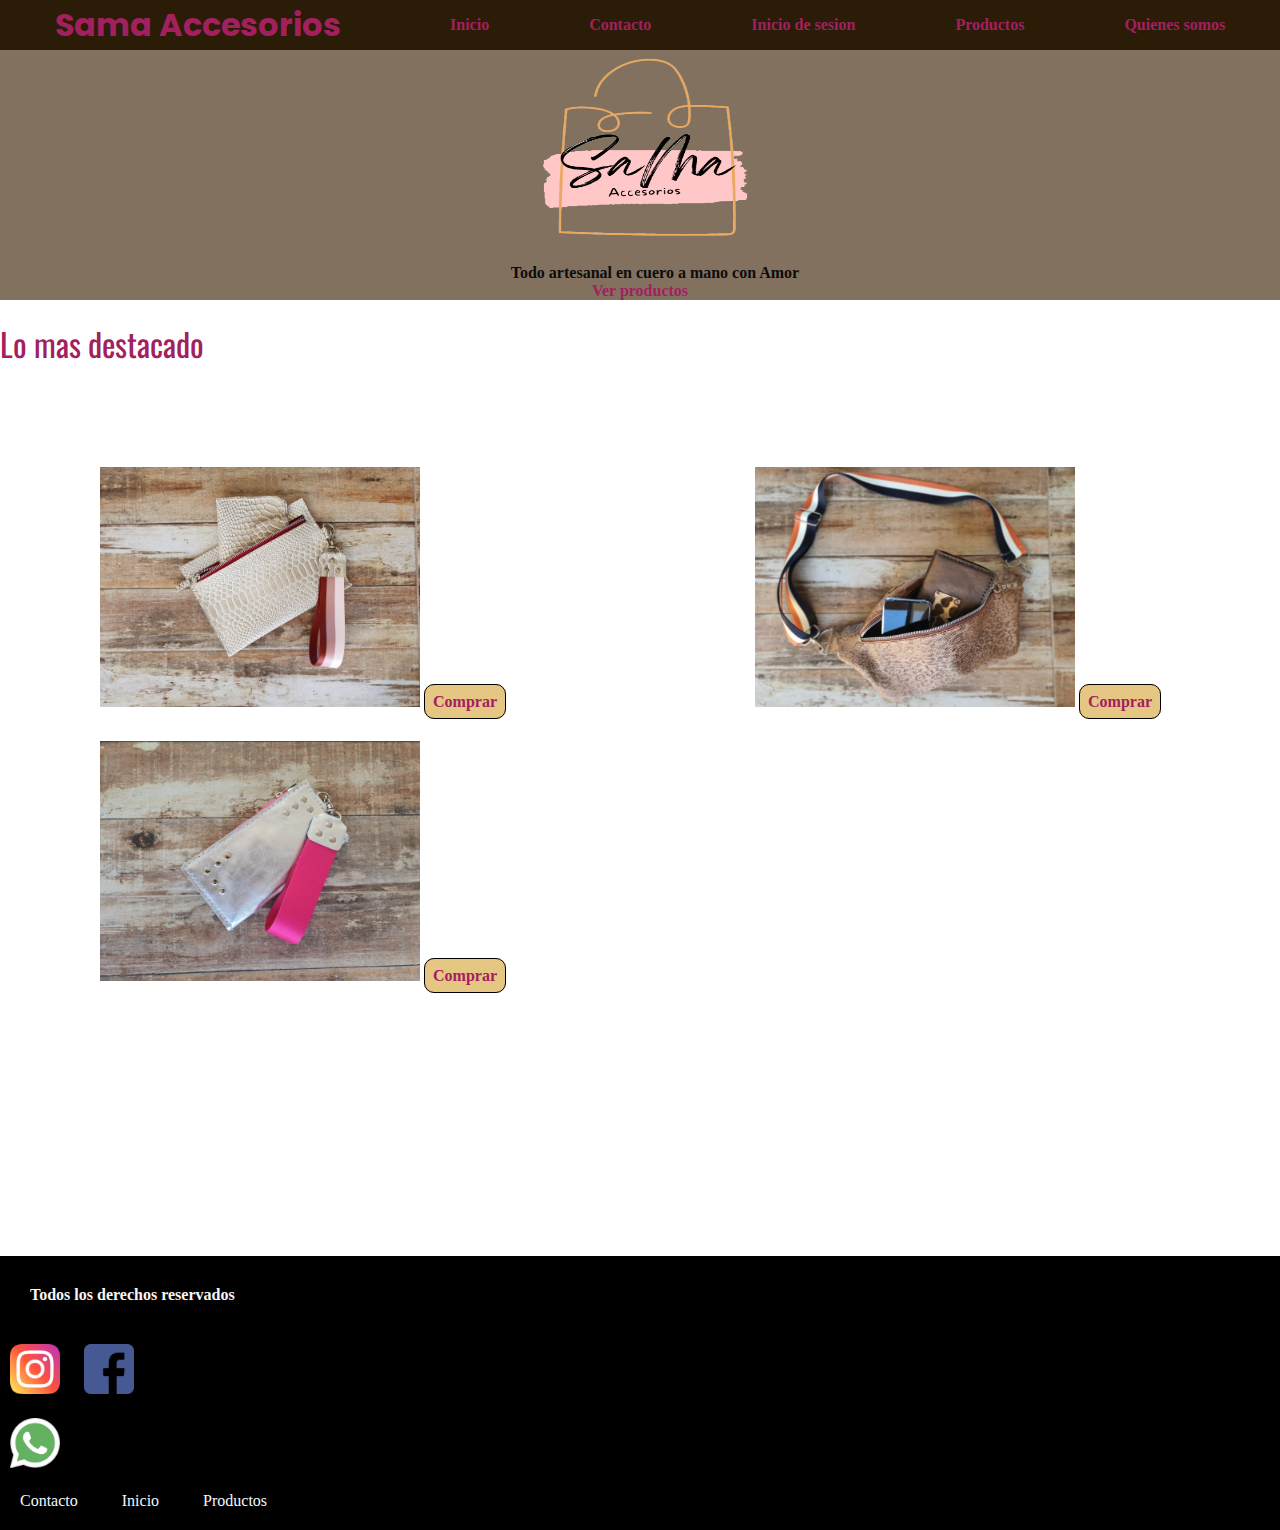
<file: index.html>
<!DOCTYPE html>
<html lang="es">

<head>
    <meta charset="UTF-8">
    <meta http-equiv="X-UA-Compatible" content="IE=edge">
    <meta name="viewport" content="width=device-width, initial-scale=1.0">
    <title>Sama Accesorios en Cuero</title>
    <link rel="stylesheet" href="https://cdnjs.cloudflare.com/ajax/libs/animate.css/4.1.1/animate.min.css" />
    <link rel="stylesheet" href="./estilos/estilos.css">
</head>

<body>
    <!--Barra de navegacion-->
    <header class="fondo">
        <section class="contenido">
            <h1 class="animate__animated animate__backInLeft">Sama Accesorios</h1>

            <nav>
                <ul>
                    <li><a href="index.html">Inicio</a>
                    </li>
                    <li>
                        <a href="./Secciones/contacto.html">Contacto</a>
                    </li>
                    <li>
                        <a href="./Secciones/iniciodesesion.html">Inicio de sesion</a>
                    </li>
                    <li>
                        <a href="./Secciones/productos.html">Productos</a>
                    </li>
                    <li>
                        <a href="./Secciones/quienessomos.html">Quienes somos</a>
                    </li>

                </ul>
            </nav>
        </section>
    </header>
    <!--Logo-->
    <section class="logo">
        <figure class="Sama">
            <img src="./Imagenes/sama imagen.png" alt="">
        </figure>
        <h2>Todo artesanal en cuero a mano con Amor</h2>
        <div class=".boton">
            <a href="./Secciones/productos.html" target="_blank">Ver productos</a>
        </div>
    </section>

    <!--Section lo mas destacado-->
    <main>
        <p class="container">Lo mas destacado</p>
        <section class="imagenes">
            <div>
                <img class="kitclutch" src="./Imagenes/kit cluch tarjetero.jpeg" alt="">
                <a href="">Comprar</a>
            </div>
            <div>
                <img class="riñonera" src="./Imagenes/Riñonera Marron.jpeg" alt="">
                <a href="">Comprar</a>
            </div>
            <div>
                <img class="billetera" src="./Imagenes/Billetera plateada.jpeg" alt="">
                <a href="">Comprar</a>
            </div>
            <div>
                <iframe width="350" height="250" src="https://www.youtube.com/embed/PeFHSJ7Tkd0?start=1"
                    title="YouTube video player" frameborder="0" allow="accelerometer; autoplay; clipboard-write; encrypted-media; gyroscope;
                 picture-in-picture" allowfullscreen>
                </iframe>
            </div>
        </section>
    </main>
    <!--footer-->
    <footer>
        <section class="ins">
            <div>
                <h3>Todos los derechos reservados</h3>
                <!--redes sociales-->
                <div>
                    <img src="./Imagenes/instagram.png" alt="">
                    <img src="./Imagenes/facebook.png" alt="">
                </div>
                <div class="whatsapp">
                    <img src="./Imagenes/whatsapp.png" alt="">
                </div>
            </div>
        </section>
        <div>
            <ul>
                <li>Contacto</li>
                <li>Inicio</li>
                <li>Productos</li>
            </ul>
        </div>
    </footer>

</body>

</html>
</file>
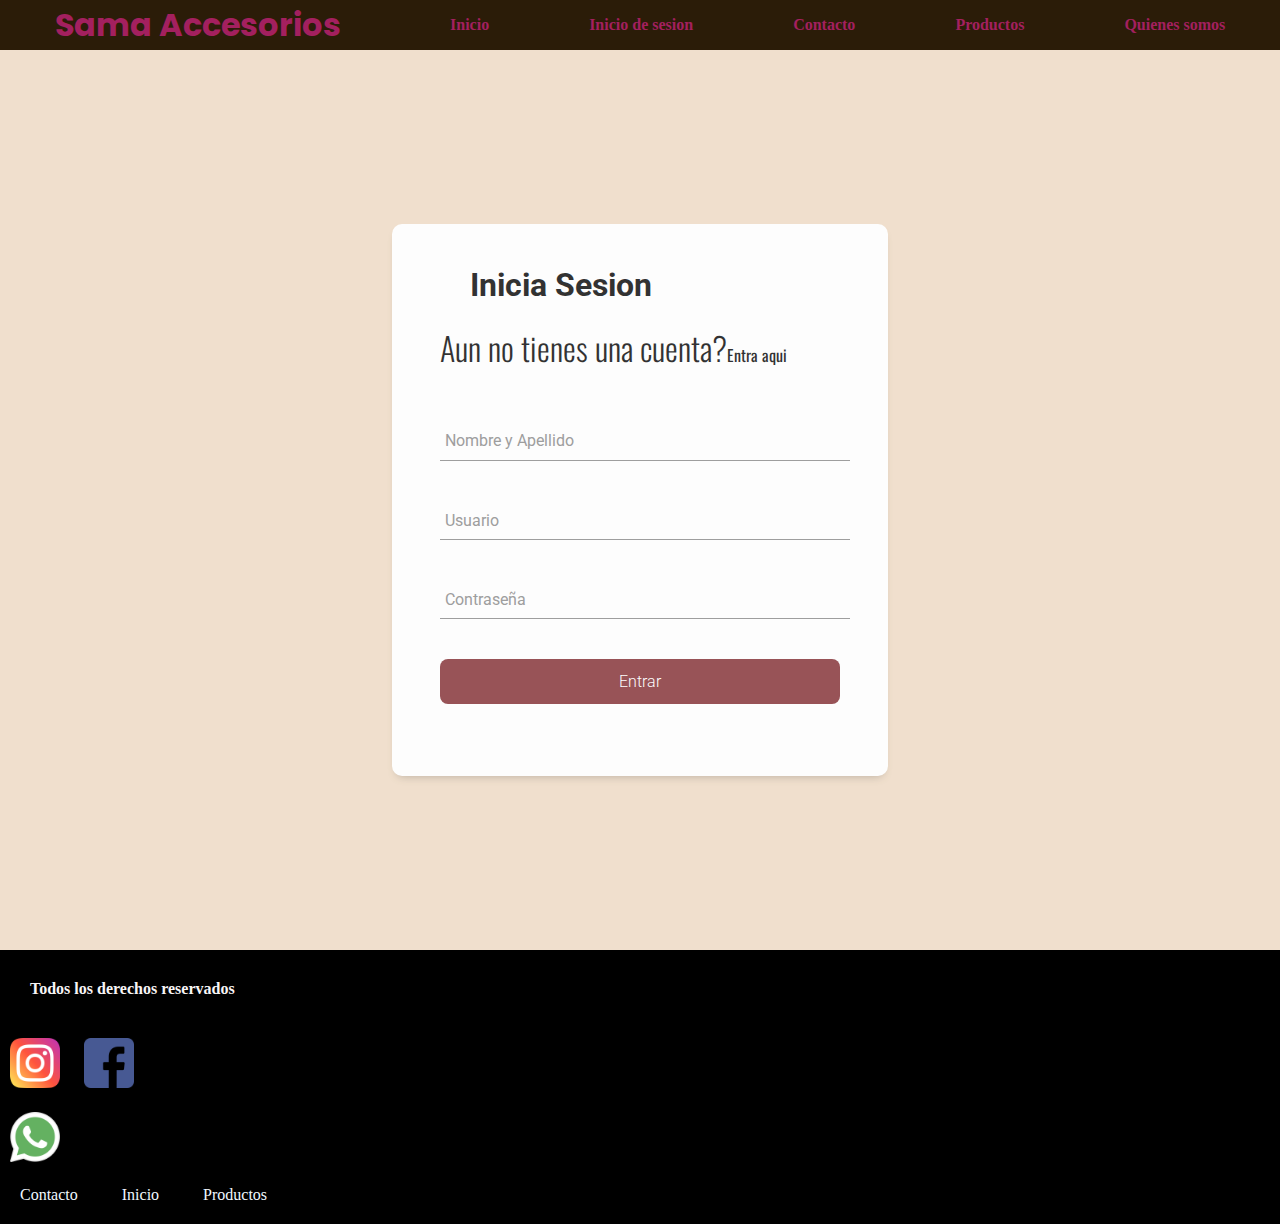
<file: Secciones/iniciodesesion.html>
<!DOCTYPE html>
<html lang="en">
<head>
    <meta charset="UTF-8">
    <meta http-equiv="X-UA-Compatible" content="IE=edge">
    <meta name="viewport" content="width=device-width, initial-scale=1.0">
    <title>Sama Accesorios en Cuero</title>
    <link rel="stylesheet" href="../estilos/estilos.css">
</head>
<body>
    <header class="fondo">
        <section class="contenido">
            <h1>Sama Accesorios</h1>

        <nav>
            <ul>
                <li><a href="../index.html">Inicio</a>
                </li>
                <li>
                    <a href="iniciodesesion.html">Inicio de sesion</a>
                </li>
                <li>
                    <a href="contacto.html">Contacto</a>
                </li>
                <li>
                    <a href="productos.html">Productos</a>
                </li>
                <li>
                    <a href="quienessomos.html">Quienes somos</a>
                </li>
                
            </ul>
        </nav>
        </section>
    </header>
    <section class="iniciosesion">
    <form class="form">
            <h2 class="form-titulo">Inicia Sesion</h2>
            <p class="form-parrafo">Aun no tienes una cuenta?<a href="" class="form-link">Entra aqui</a></p> 
        <div class="form-contenido">
            <div class="form-grupo">
                <input type="text" id="nombre_apellido" class="form-input" placeholder=" "/>
                <label for="nombre_apellido" class="form-label">Nombre y Apellido</label>
                <span class="form-linea"></span>
            </div>
            <div class="form-grupo">
                <input type="text" id="usuario" class="form-input" placeholder=" "/>
                <label for="usuario" class="form-label">Usuario</label>
                <span class="form-linea"></span>
            </div>
            <div class="form-grupo">
                <input type="text" id="contraseña" class="form-input" placeholder=" "/>
                <label for="contraseña" class="form-label">Contraseña</label>
                <span class="form-linea"></span>
            </div>
            <input type="submit" class="form-submit" value="Entrar">
        </div>
    </form>
    </section>
    
    
    <footer>
        <section class="ins">
            <div>
                <h3>Todos los derechos reservados</h3>
                <div>
                <img src="../Imagenes/instagram.png" alt="">
                <img src="../Imagenes/facebook.png" alt="">
                </div>
                <div class="whatsapp">
                    <img src="../Imagenes/whatsapp.png" alt="">
                </div>
            </div> 
            </section>
            <div>
                 <ul>
                    <li>Contacto</li>
                    <li>Inicio</li>
                    <li>Productos</li>
                </ul>
            </div>
    </footer>
    
</body>
</html>
</file>
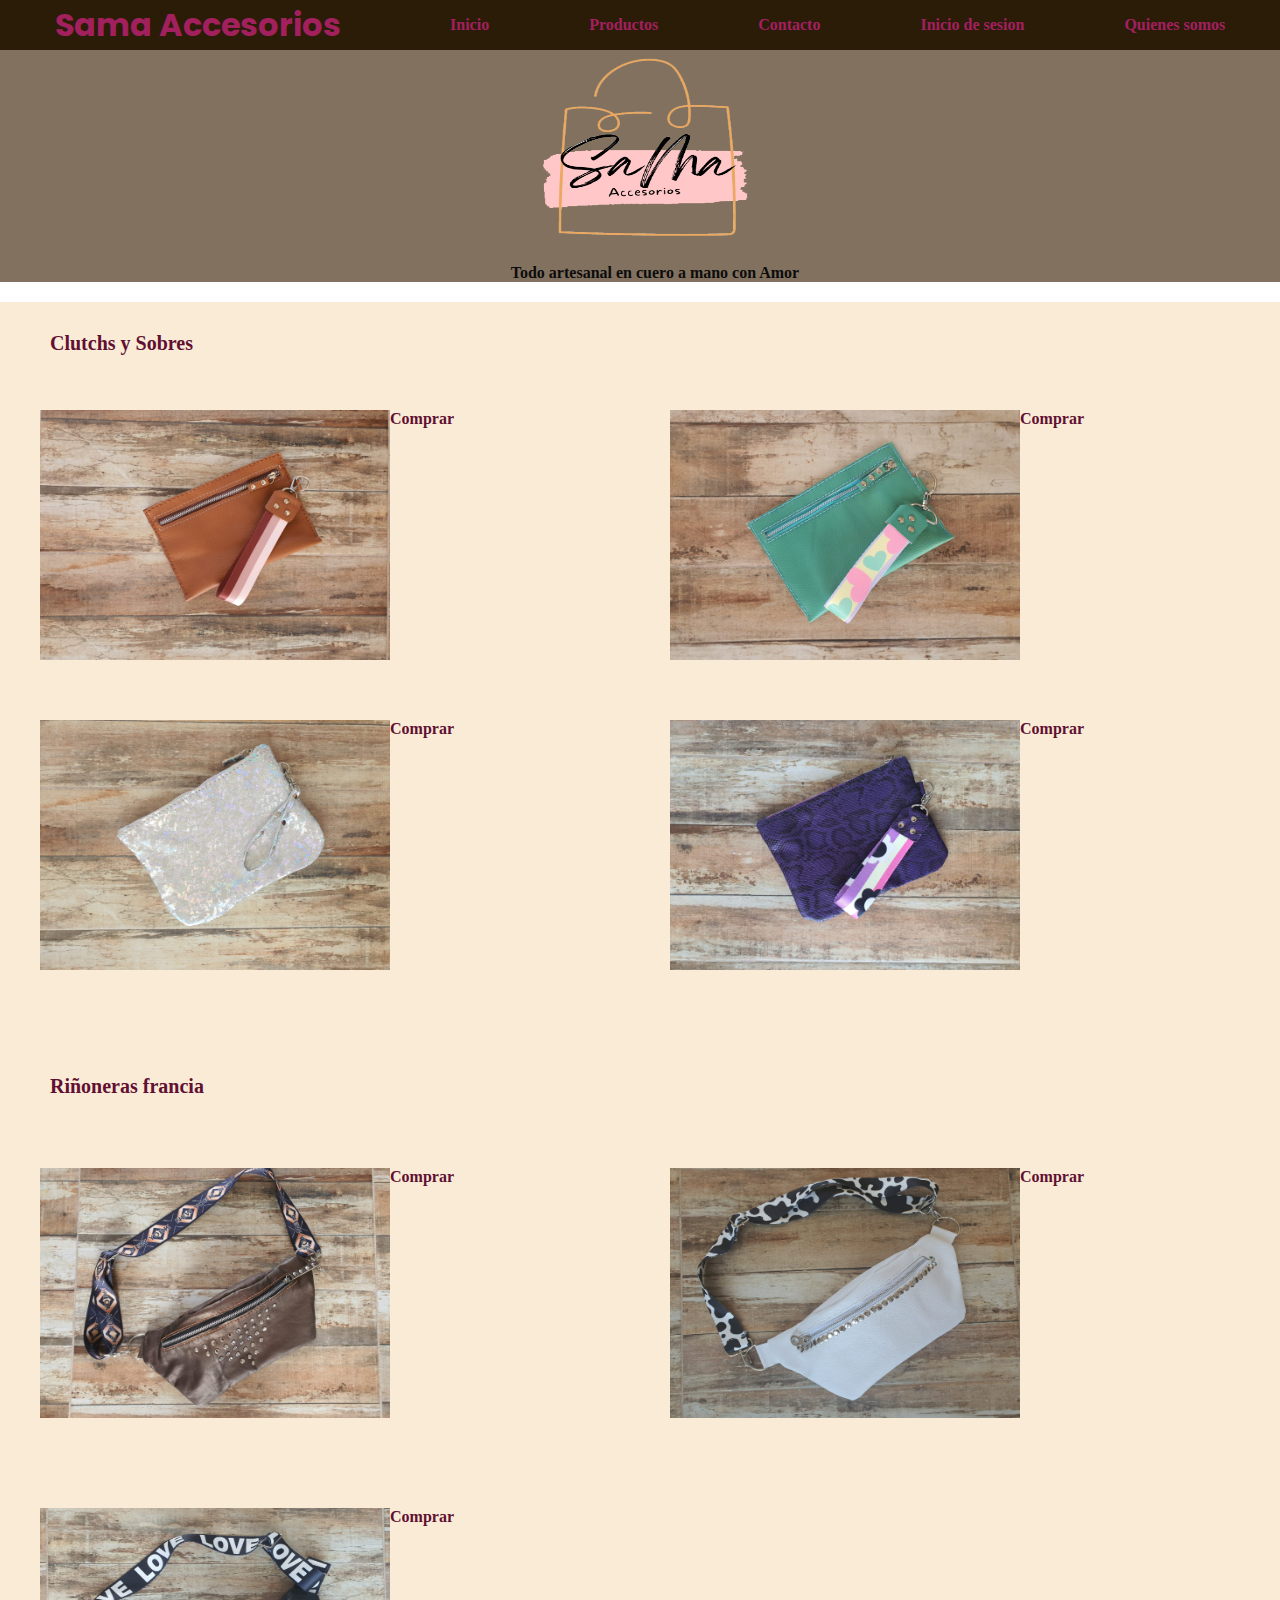
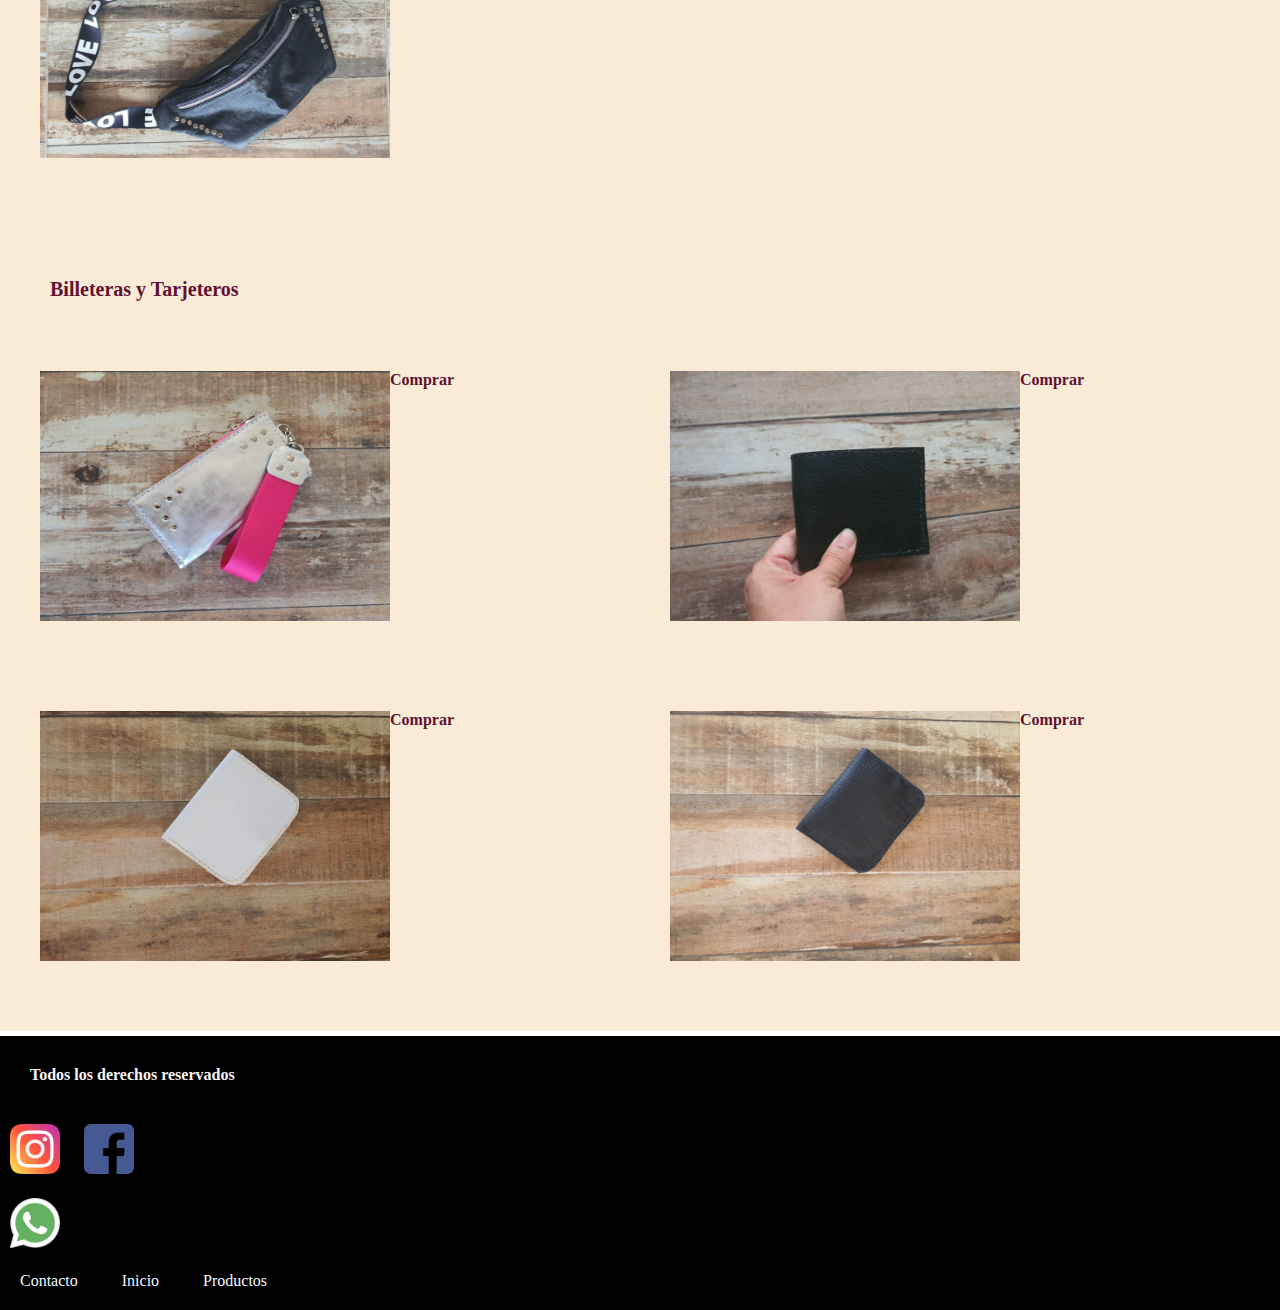
<file: Secciones/productos.html>
<!DOCTYPE html>
<html lang="en">
<head>
    <meta charset="UTF-8">
    <meta http-equiv="X-UA-Compatible" content="IE=edge">
    <meta name="viewport" content="width=device-width, initial-scale=1.0">
    <title>Sama Accesorios en Cuero</title>
    <link rel="stylesheet" href="../estilos/estilos.css">
</head>
<body>
    <header class="fondo">
        <section class="contenido">
            <h1>Sama Accesorios</h1>

        <nav>
            <ul>
                <li><a href="../index.html">Inicio</a>
                </li>
                <li>
                    <a href="productos.html">Productos</a>
                </li>
                <li>
                    <a href="contacto.html">Contacto</a>
                </li>
                <li>
                    <a href="iniciodesesion.html">Inicio de sesion</a>
                </li>
                <li>
                    <a href="quienessomos.html">Quienes somos</a>
                </li>
                
            </ul>
        </nav>
        </section>
    </header>
        <section class="logo">
            <figure>
            <img src="../Imagenes/sama imagen.png" alt="">
            </figure>
            <h2>Todo artesanal en cuero a mano con Amor</h2>
            
         </section>
        <main class="productos">
            
        <section class="clutch">
            <h2>Clutchs y Sobres</h2>
            <div>
                <div>
                    <img src="../Imagenes/clutch marron.jpeg" alt="">
                    <a href="">Comprar</a>
                </div>
                <div>
                    <img src="../Imagenes/clutch verde.jpeg" alt="">
                    <a href="">Comprar</a>
                </div>
                <div>
                    <img src="../Imagenes/sobre brillante.jpeg" alt="">
                    <a href="">Comprar</a>
                </div>
                <div>
                    <img src="../Imagenes/Sobre violeta.jpeg" alt="">
                    <a href="">Comprar</a>
                </div>
            </div>
        </section>
        <section class="riñonera">
            <h2>Riñoneras francia</h2>
            <div>
                <div>
                    <img src="../Imagenes/riñonera francia marron 1.jpeg" alt="">
                    <a href="">Comprar</a>
                </div>
                <div>
                    <img src="../Imagenes/riñonera francia blanca 1.jpeg" alt="">
                    <a href="">Comprar</a>
                </div>
                <div>
                    <img src="../Imagenes/Riñonera francia negra 2.jpeg" alt="">
                    <a href="">Comprar</a>
                </div>
            </div>
        </section>
        <section class="billetera">
            <h2>Billeteras y Tarjeteros</h2>
            <div>
                <div>
                    <img src="../Imagenes/Billetera plateada.jpeg" alt="">
                    <a href="">Comprar</a>
                </div>
                <div>
                    <img src="../Imagenes/billetera hombre.jpeg" alt="">
                    <a href="">Comprar</a>
                </div>
                <div>
                    <img src="../Imagenes/Tarjetero blanco.jpeg" alt="">
                    <a href="">Comprar</a>
                </div>
                <div>
                    <img src="../Imagenes/Tarjetero negro.jpeg" alt="">
                    <a href="">Comprar</a>
                </div>
            </div>
        </section>

    </main>
    <footer>
        <section class="ins">
            <div>
                <h3>Todos los derechos reservados</h3>
                <div>
                <img src="../Imagenes/instagram.png" alt="">
                <img src="../Imagenes/facebook.png" alt="">
                </div>
                <div class="whatsapp">
                    <img src="../Imagenes/whatsapp.png" alt="">
                </div>
            </div> 
            </section>
            <div>
                 <ul>
                    <li>Contacto</li>
                    <li>Inicio</li>
                    <li>Productos</li>
                </ul>
            </div>
    </footer>
    
</body>
</html>
</file>
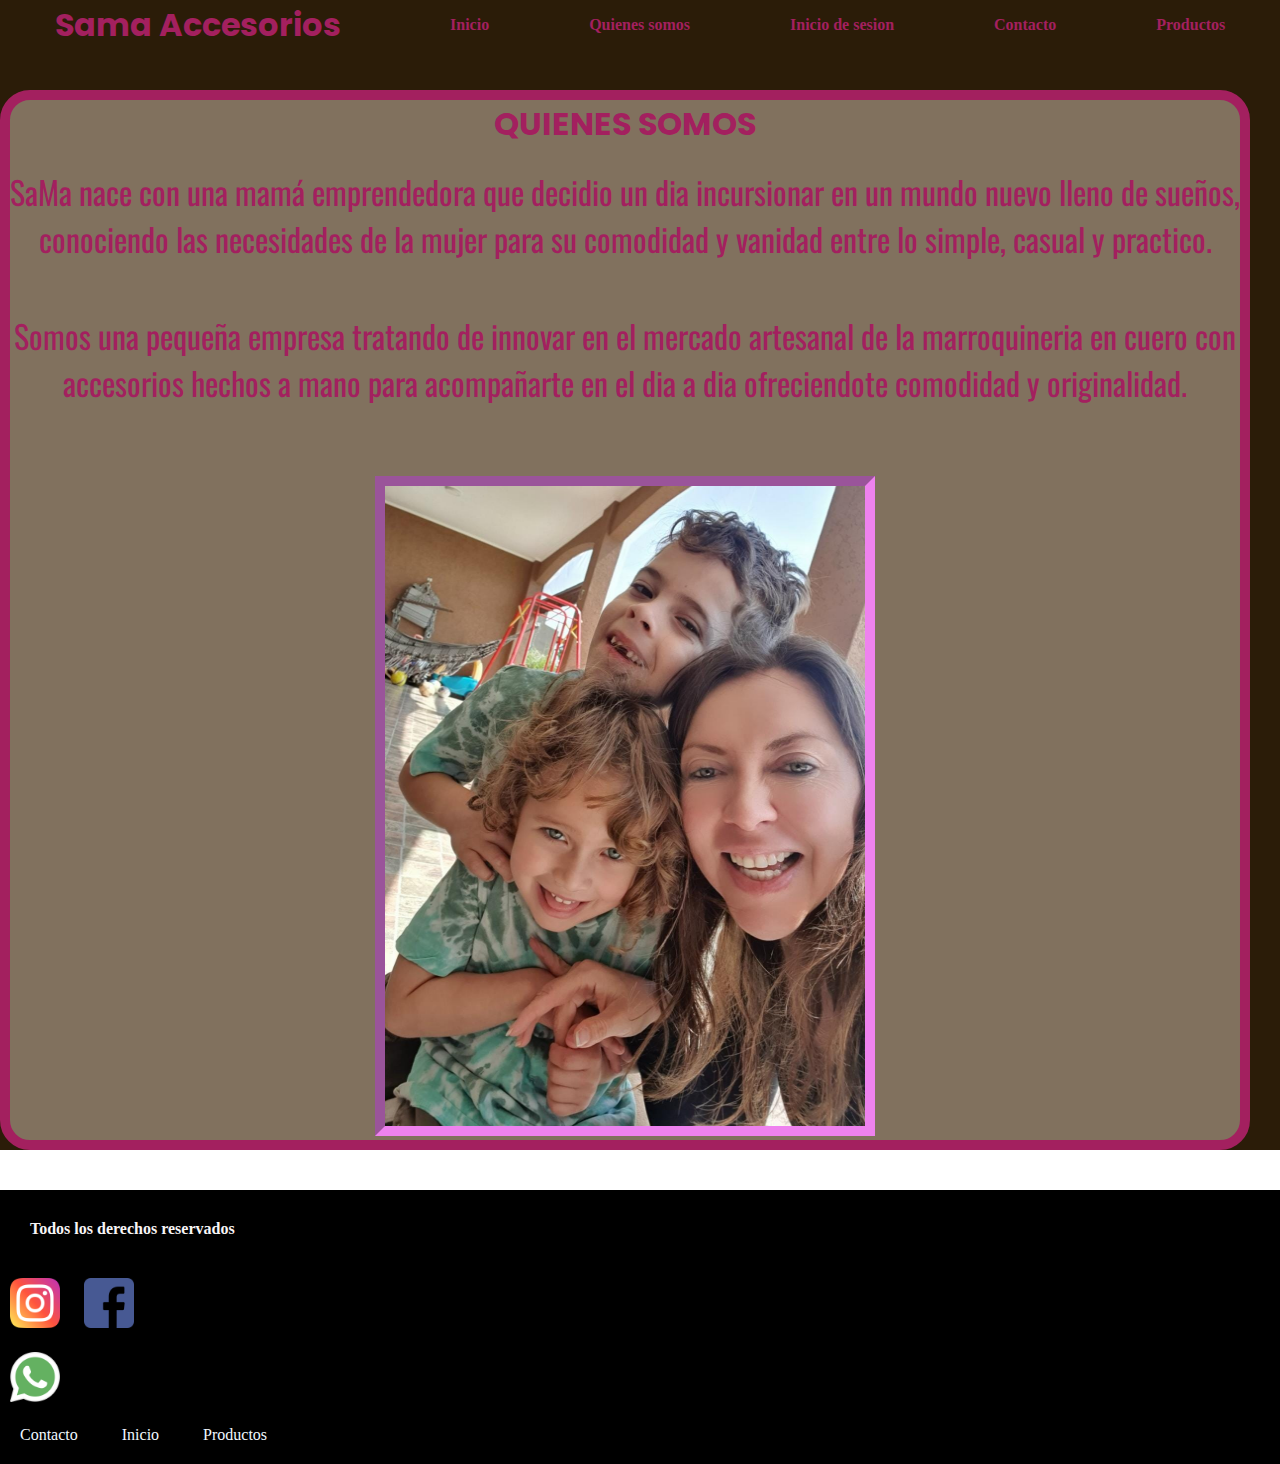
<file: Secciones/quienessomos.html>
<!DOCTYPE html>
<html lang="en">
<head>
    <meta charset="UTF-8">
    <meta http-equiv="X-UA-Compatible" content="IE=edge">
    <meta name="viewport" content="width=device-width, initial-scale=1.0">
    <title>Sama Accesorios en Cuero</title>
    <link rel="stylesheet" href="../estilos/estilos.css">
</head>
<body>
    <header class="fondo">
        <section class="contenido">
            <h1>Sama Accesorios</h1>

        <nav>
            <ul>
                <li><a href="../index.html">Inicio</a>
                </li>
                <li>
                    <a href="quienessomos.html">Quienes somos</a>
                </li>
                <li>
                    <a href="iniciodesesion.html">Inicio de sesion</a>
                </li>
                <li>
                    <a href="contacto.html">Contacto</a>
                </li>
                <li>
                    <a href="productos.html">Productos</a>
                </li>
                
            </ul>
        </nav>
        </section>
                
        <section class="quienessomos">
            <h1 >QUIENES SOMOS</h1>
            <div>
            <p> SaMa nace con una mamá emprendedora que decidio
                un dia incursionar en un mundo nuevo lleno de sueños,
                conociendo las necesidades de la mujer para su comodidad y vanidad
                entre lo simple, casual y practico. </p>
            <p> Somos una pequeña empresa tratando de innovar en
                el mercado artesanal de la marroquineria en cuero
                con accesorios hechos a mano para acompañarte en el 
                dia a dia ofreciendote comodidad y originalidad. </p>
            </div>
            
        
            <figure>
                <img class="losmotores" src="../Imagenes/Familia.jpeg" alt="">
            </figure>
        </section>
    </header>

    <footer>
        <section class="ins">
            <div>
                <h3>Todos los derechos reservados</h3>
                <div>
                <img src="../Imagenes/instagram.png" alt="">
                <img src="../Imagenes/facebook.png" alt="">
                </div>
                <div class="whatsapp">
                    <img src="../Imagenes/whatsapp.png" alt="">
                </div>
            </div> 
            </section>
            <div>
                 <ul>
                    <li>Contacto</li>
                    <li>Inicio</li>
                    <li>Productos</li>
                </ul>
            </div>
    </footer>
    
</body>
</html>
</file>
<file: estilos/estilos.css>
@import url('https://fonts.googleapis.com/css2?family=Edu+VIC+WA+NT+Beginner&family=Nunito+Sans:wght@200;400&family=Oswald:wght@300;400&family=Playfair+Display:ital,wght@0,400;0,500;1,400&family=Poppins:ital,wght@0,100;0,200;0,400;1,200&family=Roboto:ital,wght@0,300;0,400;1,300&family=Sarabun:ital,wght@0,400;1,300&family=Ubuntu:ital,wght@0,400;0,700;1,400&display=swap');

*{
  padding: 0;
  margin: 0;
}

/* header */
.fondo {
  background-color: rgb(43, 28, 8);
  max-width: 100%;
  margin top: 20px;
}
.contenido{
  width: 100%;
  display: flex;
  justify-content: space-around;
  align-items: center;
  height: 50px;
  color: rgb(240, 68, 149);
}
h1 {
  color: rgb(163, 32, 95);
  font-family: 'poppins', italic ;
}
nav ul {
  display: flex;
  gap: 100px;

}
nav ul li {
  list-style: none;
}
a {
  text-decoration: none;
  cursor: pointer;
  font-size: 16px;
  color: rgb(163, 32, 95);
  font-weight: bolder;
  transition: transform .3s;
}
a:hover{
  color: white;
  font-size: 20px;
}
/*logo*/
.logo {
  color: rgb(13, 12, 13);
  width: 100%;
  background-color: rgb(129, 113, 94);
  display: flex;
  flex-direction: column;
  align-items: center;
  
}

h2 {
  font-size: 16px;
  margin-top: -30px;
  margin-left: 30px;
  background-size: cover;
}
.boton a {
  display: block;
  width: 50px;
  font-weight: 600;
  margin: 150px 130px;
  padding: 15px 30px;
  background-color: rgb(229, 198, 131);
  border-radius:10px;
  border: 1px solid black;
  border-color: black;
  color: rgb(163, 32, 95);
  cursor: pointer;
  
   
}

/*Main*/
      
.imagenes {
  display: grid;
  width: 100%;
  grid-template-columns:0.8fr 0.8fr;
  grid-template-rows: 0.8fr 0.8fr;
  gap: 30px;
  margin:100px;
  
}

.imagenes div a {
  margin-top: 10px;
  padding: 8px;
  border-radius:10px;
  border: 1px solid black;
  border-color: black;
  color: rgb(163, 32, 95);
  cursor: pointer;
  font-weight: 600;
  background-color: rgb(229, 198, 131);
}
.imagenes div {
  transition: 4s;
}

.imagenes div :hover{
  transform: scale(1.1);
}

p {
  font-family: 'Oswald', sans-serif;
  color: rgb(163, 32, 95);
  font-size: 32px;
  margin-top: 20px;
  margin-bottom: 50px;
}
img {
  height: 15rem;
  width: 20rem;
  margin-bottom: 0px;

}

iframe {
  margin-top: 3rem;
  margin-bottom: 2rem;
  padding-top: 2rem;
}


/*footer*/
footer{
  background-color: black;  
}
.ins {
  display: flex;
}
  div h3 {
  color: rgb(248, 245, 246);
  font-size: 16px;
  font-family: 'nunito', italic;
  padding: 30px;
}
.ins div img {
  width: 50px;
  height: 50px;
  padding: 10px;
}
footer div ul li {
  display: inline-block;
  text-align: center;
  color: aliceblue;
  margin: 20px;
}
.whatsapp{
  position: sticky;
  height: 64px;
  width: 64px;
  align-items: flex-start;
}

      
/*quienes somos*/

.quienessomos {
    color: black;
    text-align: center;
    margin: 40px 30px 40px 0px;
    border: 10px solid rgb(163, 32, 95);
    border-radius: 30px;
    background-color:  rgb(129, 113, 94);

}

.losmotores {
  height: 40rem;
  width: 30rem;
  margin-top: 20px;
  margin-left: 20px;
  margin-right: 20px;
  border: 10px inset violet ;
  transition: 3s;
}
.losmotores:hover{
  transform:rotateX(360deg)
}

/* pagina productos*/
.productos {
  background-color: antiquewhite;
 height: auto;
 width: auto;
}
/*productos*/ /*Clutch*/
.clutch div {
  margin: 5px 0px 5px 20px;
  display: grid;
  grid-template-columns:0.8fr 0.8fr;
  grid-template-rows: 0.8fr 0.8fr;
}

.clutch  h2 {
  color: rgb(97, 16, 50);
  font-size: 20px;
  padding: 30px;
  margin: 20px;
  }
  .clutch div div {
  width: 350px;
  height: 300px;
  }

  .clutch div div img {
  width: 350px;
  height: 250px;
  }
  /*productos*/ /*Riñoneras*/
  .riñonera div {
    margin: 5px 0px 5px 20px;
    display: grid;
    grid-template-columns:0.8fr 0.8fr;
    grid-template-rows: 0.8fr 0.8fr;
  }
  .riñonera div div{
  width: 350px;
  height: 300px;
  background-color: antiquewhite;
  margin: 20px;
  }
  .riñonera div div img {
    width: 350px;
    height: 250px;
  }
  .riñonera  h2 {
    color: rgb(97, 16, 50);
    font-size: 20px;
    padding: 30px;
    margin: 20px;
    }
  /* productos*/ /*billeteras*/
  .billetera div {
    margin: 5px 0px 5px 20px;
    display: grid;
    grid-template-columns:0.8fr 0.8fr;
    grid-template-rows: 0.8fr 0.8fr;
  }
  .billetera div div{
    width: 350px;
    height: 300px;
    background-color: antiquewhite;
    margin: 20px;
  }
  .billetera div div img {
    width: 350px;
    height: 250px;
  }
  .billetera  h2 {
    color: rgb(97, 16, 50);
    font-size: 20px;
    padding: 30px;
    margin: 20px;
    }
  section div div a {
    color: rgb(97, 16, 50);
    font-family: 'nunito', italic;
  }
  /*inicio de sesion*/
  .iniciosesion {
    font-family: 'roboto', sans-serif;
    background-color: #e5e5f7;
    opacity: 0.8;
    background-image:  radial-gradient(#f2e9c3 0.5px, transparent 0.5px), radial-gradient(#f2cf71 0.5px, #edd8c1 0.5px);
    background-size: 20px 20px;
    background-position: 0 0, 10px 10px;
    display: flex;
    min-height: 100VH;

  }
  .form {
    background-color: #fdfdfd;
    margin: auto;
    width: 90%;
    max-width: 400px;
    padding: 4.5em 3em;
    border-radius: 10px;
    box-shadow: 0 5px 10px -5px rgb(0 0 0 /30%);
    text-align: center justify;
  }
  .form-titulo {
    font-size: 2rem;
    margin-bottom: .5em;
    font-weight: bolder;
  }
  .form-parrafo {
    font-weight: 300;
    color: black;
  }
  .form-link {
    font-weight: 400;
    color: black;
  }
  .form-contenido {
    margin-top: 3em;
    display: grid;
    gap: 2.5em;
  }
  .form-grupo {
    position: relative;
    --color:  rgb(134, 134, 134);
  }
  .form-input {
    width: 100%;
    background: none;
    color: #706c6c;
    font-size: 1rem;
    padding: .6em .3em;
    border: none;
    outline: none;
    border-bottom: 1px solid var(--color);
    font-family: 'roboto', sans-serif;
  }
  /* transformacion y animacion de inicio de sesion*/

  .form-input:focus + .form-label,
  .form-input:not(:placeholder-shown) + .form-label {
    transform:translateY(-12px) scale(.7);
    transform-origin: left top;
    color: #7f292e;
  }
  .form-label {
    color: var(--color);
    position: absolute;
    cursor: pointer;
    top: 0;
    left: 5px;
    transform: translateY(10px);
    transition: transform.5s, color .3s;
  }
  .form-submit{
    background: #7f292e;
    color: #fdfdfd;
    font-family:'roboto', sans-serif;
    font-weight: 300; 
    font-size: 1rem;
    padding: .8em 0;
    border: none;
    border-radius: .5em;
  }

  .form-line{
    position: absolute;
    bottom: 0;
    left: 0;
    width: 100%;
    height: 1px;
    background-color: #7f292e;
    transform: scale(0);
    transform: left bottom;
    transition: transform .4s;
  }
  .form-input:focus ~ .form-line,
  .form-input:not(:placeholder-shown) ~ .form-line {
    transform: scale(1);
  }

  /* Pagina Contacto*/
.body-contacto{
  box-sizing: border-box;
  background: #edd8c1;
  font-family:'sarabun', italic;
  padding: 3px 5px;
  
}
.contacto{
  
  max-width: 1170px;
  margin-left: auto;
  margin-right: auto;
  color: black;
  
}
.contacto h1{
  color: black;
  font-family:'sarabun', italic;
  font-size: 32px;
  text-align: center;
  padding: 20px 0 0 20px;
}
.contacto span {
  color: orangered;
}
.contacto-1{
box-shadow: 0 0 20px 0 rgb(129, 113, 94);
}
.contacto-1 > *{
  padding: 1em;
}
.contacto-form {
  background: #edd8c1;
}
.contacto-form form button,
.contacto-form form input,
.contacto-form form textarea {
  width: 100%;
  padding: 0.7em;
  border: none;
  background: none;
  outline: 0;
  border-bottom: 1px solid  rgb(86, 27, 27);
}
.info-contacto {
  background: #bdae9f;
  color: #7f292e;
  
} 

.info-contacto h3{
  color: black;
}
.info-contacto ul {
  list-style: none;
  transition: transform 2s;
}
.info-contacto ul:hover{
  color: black;
  transform: scale(1.1);
}
.contacto-form form {

  display: grid;
  grid-template-columns: 1fr 1fr;
}
.contacto-form form p {
  margin: 0;
  padding: 1em;
  color: black;
  font-size: 16px;
}
.contacto-form form button {
  background: #706c6c;
  border: 0;
  text-transform: uppercase;
  padding: 1em;
}
/*media screen Index*/
@media screen and (max-width:514px) {
  header .contenido {
    flex-direction: column;
  }
}
@media screen and (max-width:814px) {
  header nav ul {
    flex-direction: column;
    gap: 0px;
  }
}
@media screen and (max-width:514px) {
  .logo {
    align-items: flex-start;
  }
}
@media screen and (max-width:514px) {
  .imagenes {
    grid-template-columns: 100%;
    grid-template-rows: repeat(4, 300px);
    gap: 0;
    
  }  
}
@media screen and (max-width:514px) {
.imagenes div  {
   grid-template-columns: 400px; 
   grid-template-rows: repeat(4, 100%);
   gap: 0; 
   margin: 0px; 

  } 
}

@media screen and (max-width:514px) {
  .ins  {
    flex-direction: column;
    align-items: center;
  } 
}
/*media screen productos*/
@media screen and (max-width:880px) {
  .clutch {
    grid-template-columns: 0.8fr;
    grid-template-rows:repeat(4, 300px);
    gap:0;
   
  } 
}
@media screen and (max-width:880px) {
  .clutch div  {
    grid-template-columns: repeat(1, 1fr); 
    grid-template-rows: repeat(4, 00.8fr);
     gap: 0; 
     margin: 0px;
     padding:0px;

    } 
   
  }
  @media screen and (max-width:880px) {
    .riñonera {
      grid-template-columns: 0.8fr;
      grid-template-rows: repeat(4, 300px);
      gap: 0;
    } 
  }
  @media screen and (max-width:880px) {
    .riñonera div  {
      grid-template-columns: repeat(1, 1fr); 
      grid-template-rows: repeat(4, 0.8fr);
       gap: 0; 
       margin: 0px;
       padding: 0px;
  
      } 
      
    }
    @media screen and (max-width:880px) {
      .billetera {
        grid-template-columns: 0.8fr;
        grid-template-rows: repeat(4, 300px);
        gap: 0;
      } 
    }
    @media screen and (max-width:880px) {
      .billetera div  {
         grid-template-columns: repeat(1, 1fr); 
         grid-template-rows: repeat(4, 00.8fr);
         gap: 0; 
         margin: 0px;
         padding: 0px;
    
        } 
      }
      /*inicio de sesion*/
      @media screen (and max-width: 480px) {
        .form-titulo {
          font-size: 20px;
        }
      }
</file>
